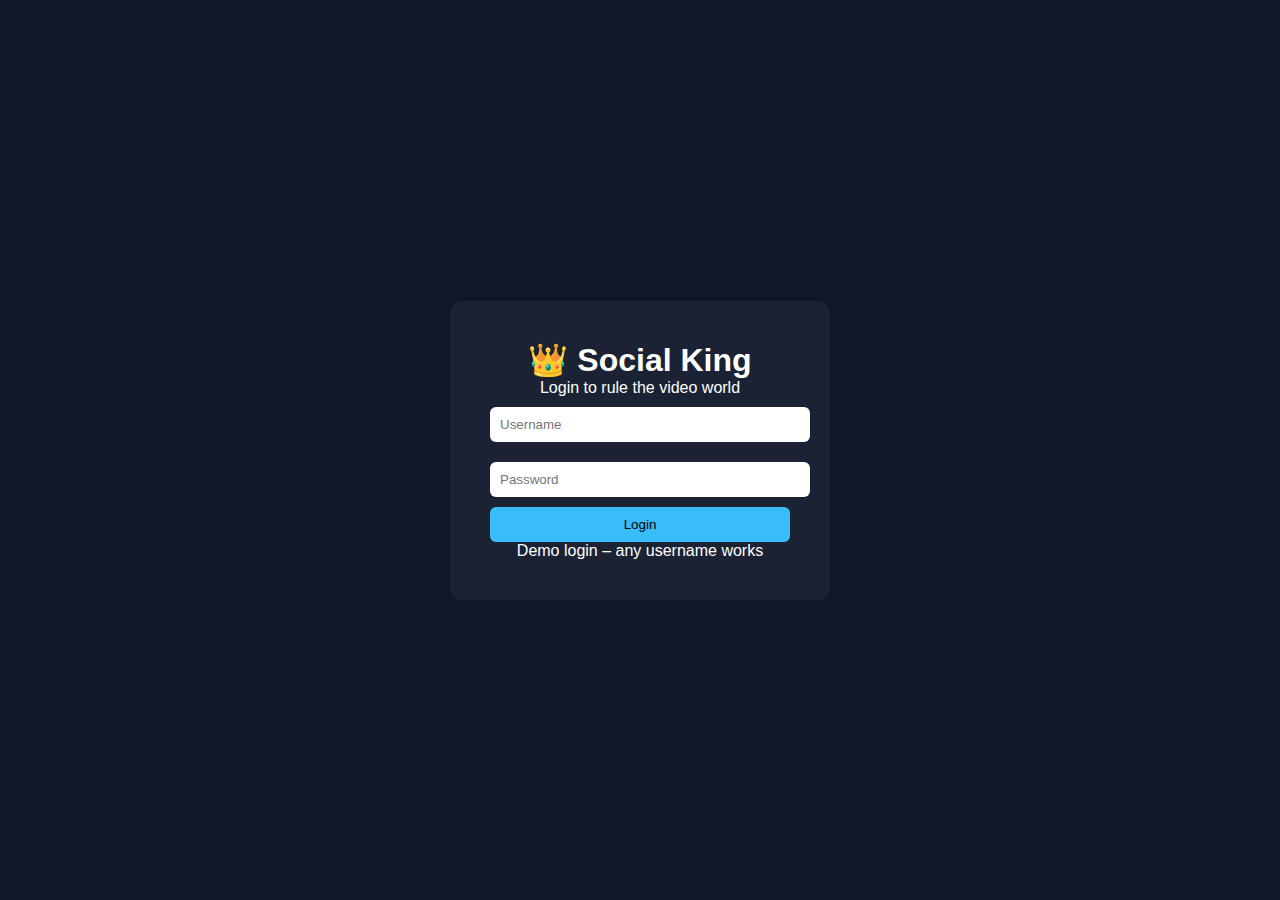
<file: index.html>
<!DOCTYPE html>
<html lang="en">
<head>
  <meta charset="UTF-8">
  <title>Social King | Login</title>
  <link rel="stylesheet" href="style.css">
</head>
<body class="auth-body">

  <div class="auth-card">
    <h1>👑 Social King</h1>
    <p>Login to rule the video world</p>

    <input type="text" id="username" placeholder="Username">
    <input type="password" id="password" placeholder="Password">

    <button onclick="login()">Login</button>

    <span class="hint">Demo login – any username works</span>
  </div>

<script src="script.js"></script>
</body>
</html>
</file>
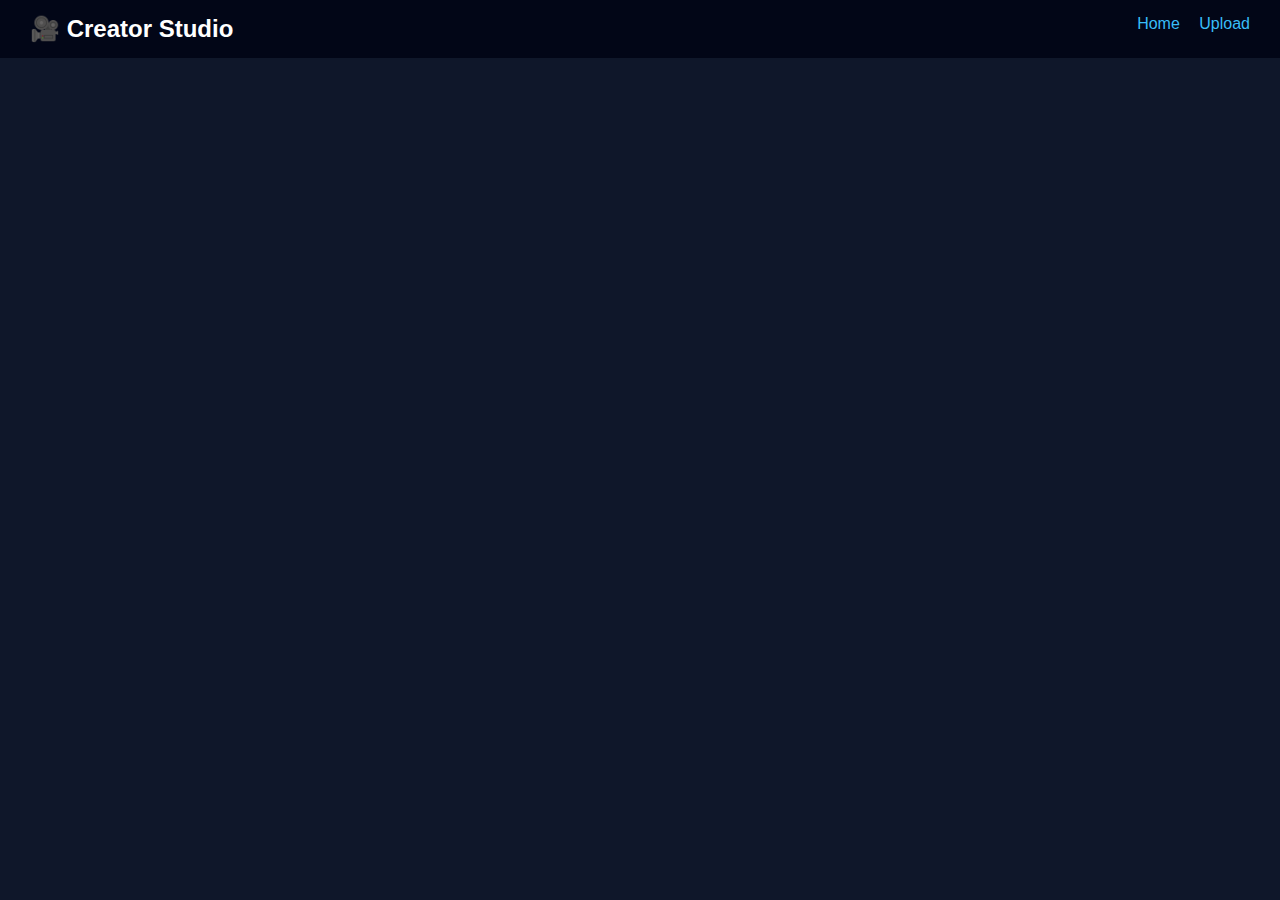
<file: studio.html>
<!DOCTYPE html>
<html>
<head>
  <title>Creator Studio | Social King</title>
  <link rel="stylesheet" href="style.css">
</head>
<body>

<header>
  <h2>🎥 Creator Studio</h2>
  <nav>
    <a href="home.html">Home</a>
    <a href="upload.html">Upload</a>
  </nav>
</header>

<div id="studioList" class="studio"></div>

<script src="script.js"></script>
<script>
  loadStudio();
</script>
</body>
</html>
</file>
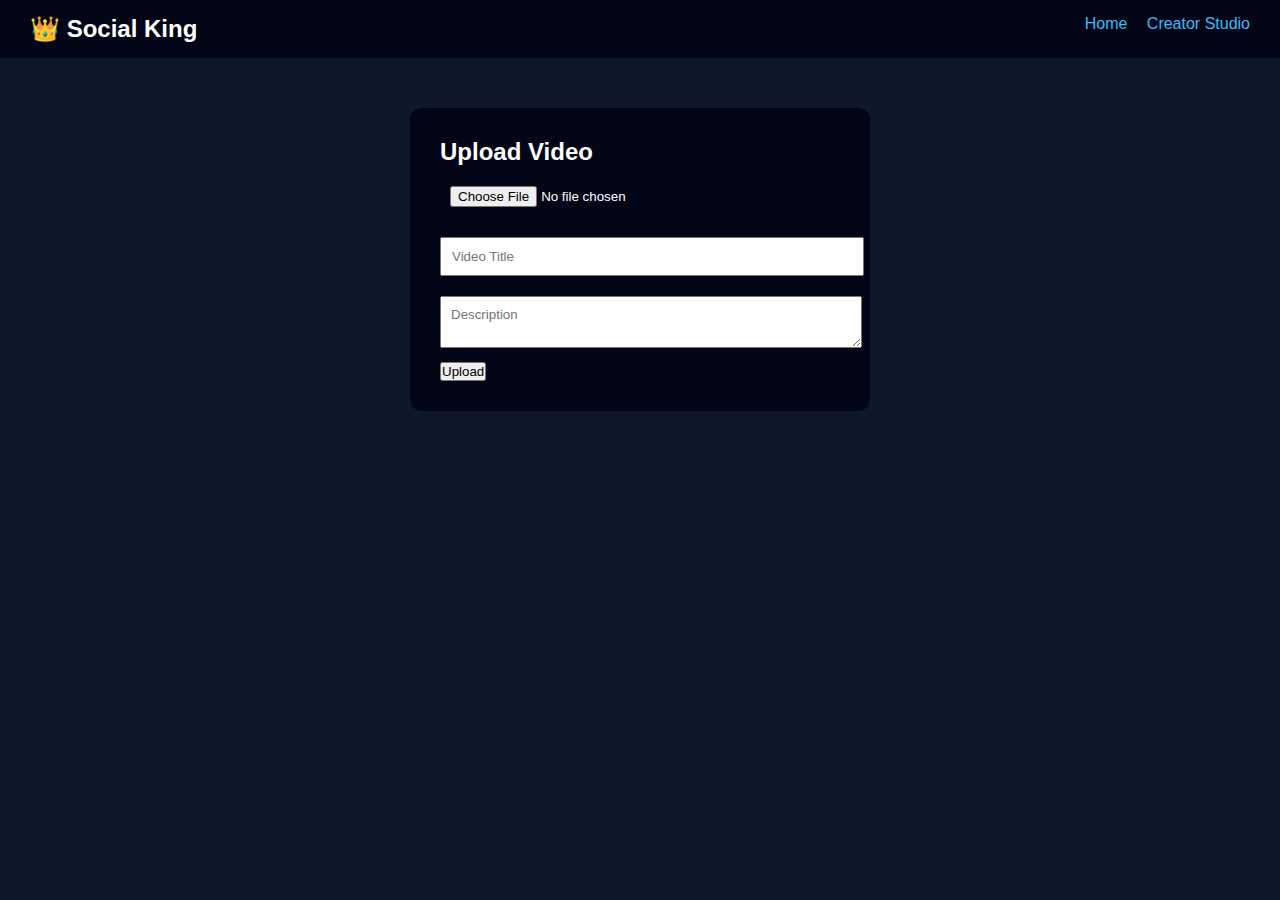
<file: upload.html>
<!DOCTYPE html>
<html>
<head>
  <title>Upload | Social King</title>
  <link rel="stylesheet" href="style.css">
</head>
<body>

<header>
  <h2>👑 Social King</h2>
  <nav>
    <a href="home.html">Home</a>
    <a href="studio.html">Creator Studio</a>
  </nav>
</header>

<div class="upload-box">
  <h2>Upload Video</h2>

  <input type="file" id="videoFile" accept="video/*">
  <input type="text" id="title" placeholder="Video Title">
  <textarea id="desc" placeholder="Description"></textarea>

  <button onclick="uploadVideo()">Upload</button>
  <p id="uploadStatus"></p>
</div>

<script src="script.js"></script>
</body>
</html>
</file>
<file: style.css>
* {
  margin: 0;
  padding: 0;
  font-family: Arial, sans-serif;
}

body {
  background: #0f172a;
  color: white;
}

/* Header */
header {
  display: flex;
  justify-content: space-between;
  padding: 15px 30px;
  background: #020617;
}

header a {
  color: #38bdf8;
  margin-left: 15px;
  text-decoration: none;
}

/* Login */
.auth-body {
  display: flex;
  justify-content: center;
  align-items: center;
  height: 100vh;
}

.auth-card {
  background: rgba(255,255,255,0.05);
  padding: 40px;
  border-radius: 12px;
  width: 300px;
  text-align: center;
}

.auth-card input {
  width: 100%;
  margin: 10px 0;
  padding: 10px;
  border-radius: 6px;
  border: none;
}

.auth-card button {
  width: 100%;
  padding: 10px;
  background: #38bdf8;
  border: none;
  border-radius: 6px;
  cursor: pointer;
}

/* Video Grid */
.video-grid {
  display: grid;
  grid-template-columns: repeat(auto-fit, minmax(250px, 1fr));
  padding: 20px;
  gap: 20px;
}

.video-card {
  background: #020617;
  padding: 10px;
  border-radius: 10px;
  cursor: pointer;
}

/* Upload */
.upload-box {
  max-width: 400px;
  margin: 50px auto;
  background: #020617;
  padding: 30px;
  border-radius: 12px;
}

.upload-box input, textarea {
  width: 100%;
  margin: 10px 0;
  padding: 10px;
}

/* Watch */
.watch-container {
  max-width: 800px;
  margin: 30px auto;
}
</file>
